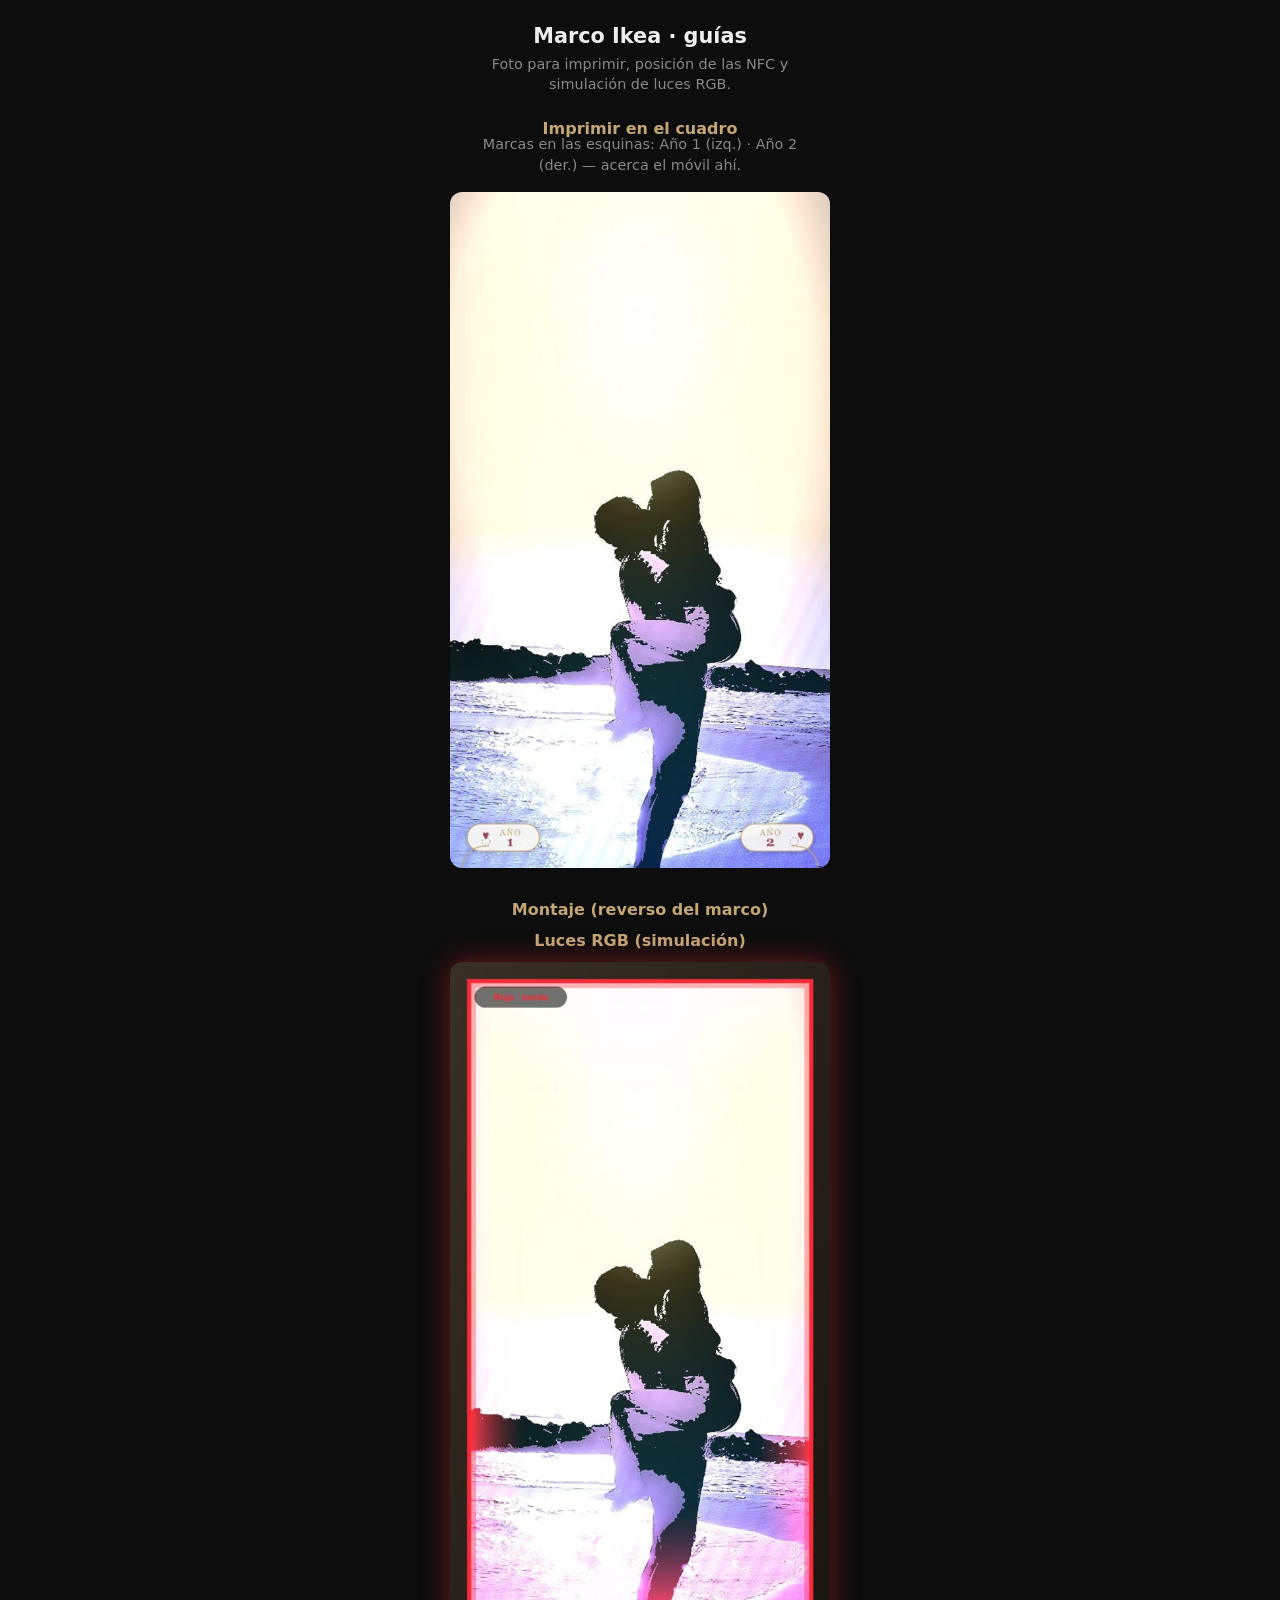
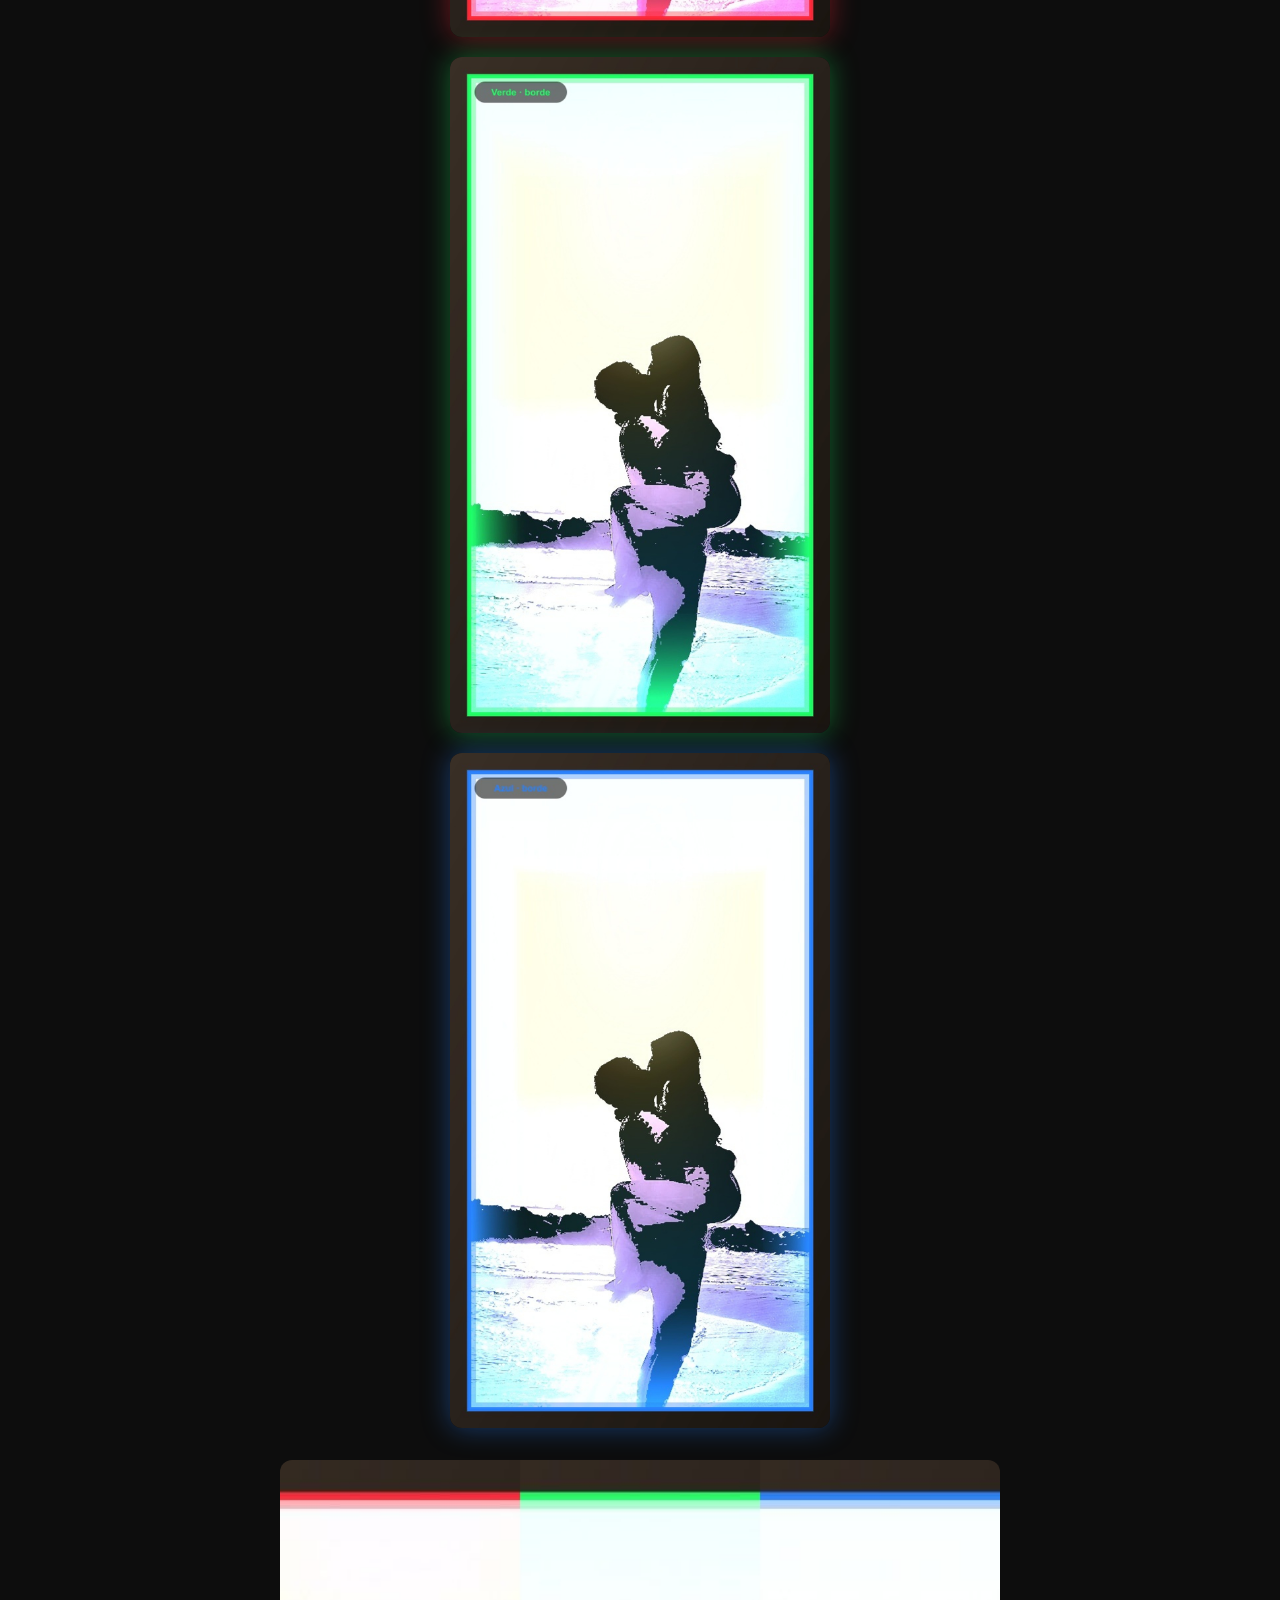
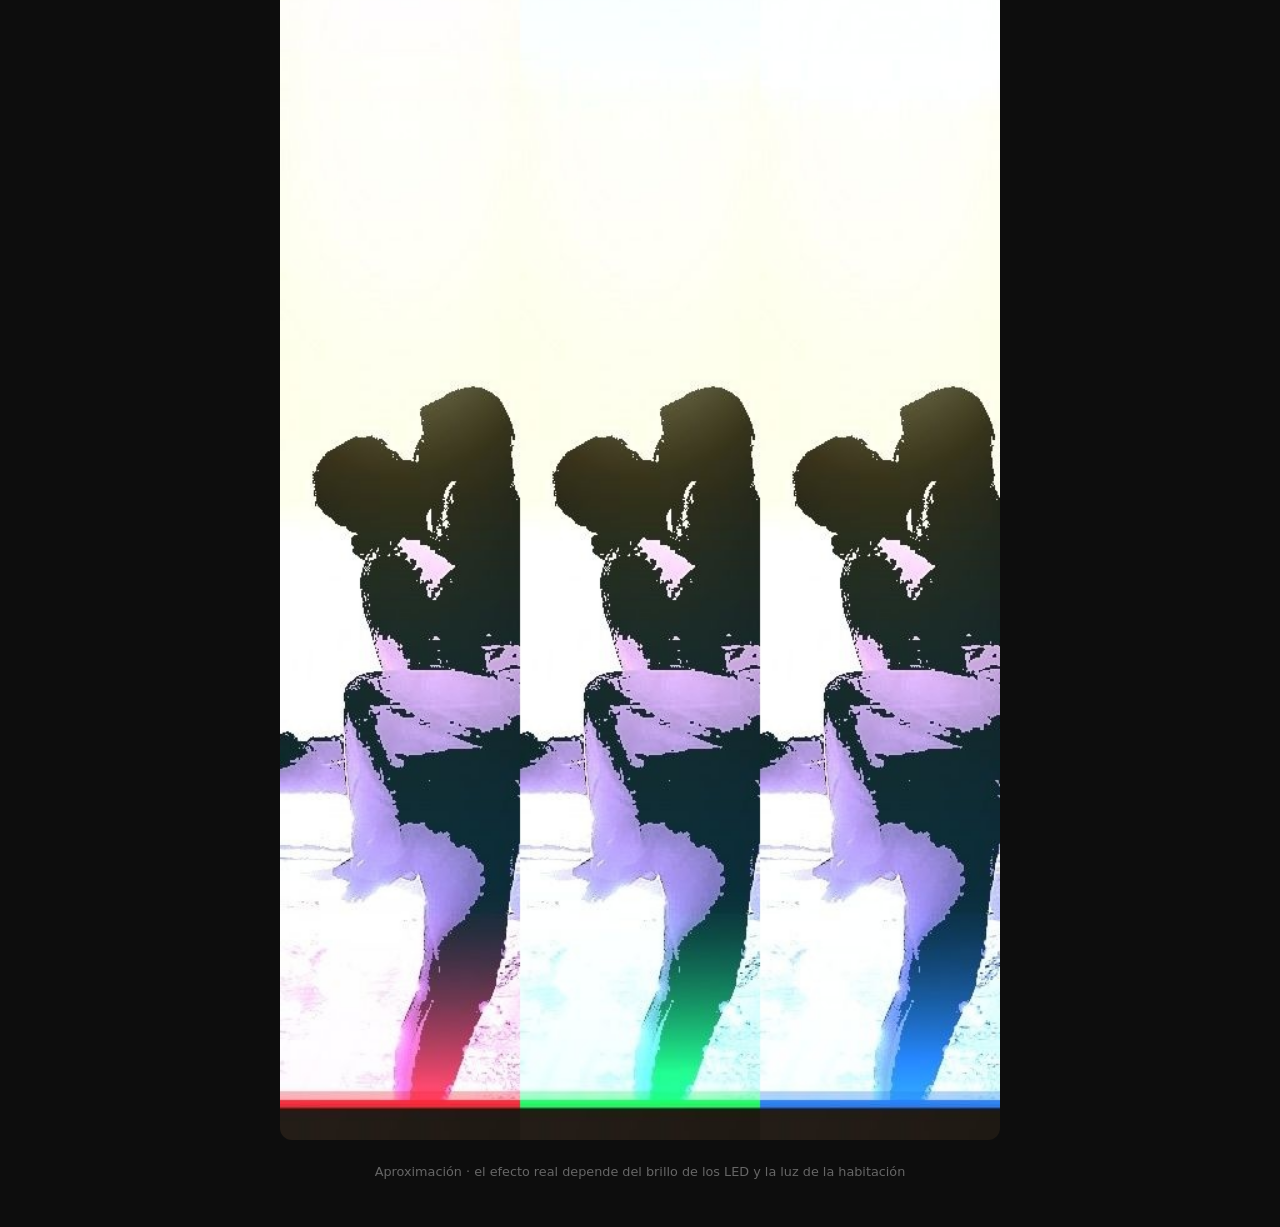
<file: images/marco/preview.html>
<!DOCTYPE html>
<html lang="es">
<head>
  <meta charset="UTF-8">
  <meta name="viewport" content="width=device-width, initial-scale=1">
  <meta name="robots" content="noindex, nofollow">
  <title>Preview marco Ikea · luz de borde</title>
  <style>
    *{box-sizing:border-box;margin:0;padding:0}
    body{font-family:system-ui,sans-serif;background:#0d0d0d;color:#eee;padding:1.5rem 1rem 3rem}
    h1{text-align:center;font-size:1.3rem;margin-bottom:.35rem}
    p.sub{text-align:center;color:#888;font-size:.9rem;margin-bottom:1.5rem;max-width:36ch;margin-left:auto;margin-right:auto;line-height:1.45}
    .grid{display:grid;gap:1.25rem;max-width:380px;margin:0 auto}
    .card{border-radius:12px;overflow:hidden}
    .card img{width:100%;display:block}
    .card.rojo{box-shadow:0 0 28px rgba(255,40,55,.4)}
    .card.verde{box-shadow:0 0 28px rgba(30,255,100,.35)}
    .card.azul{box-shadow:0 0 28px rgba(40,130,255,.4)}
    .compare{max-width:720px;margin:2rem auto 0;border-radius:12px;overflow:hidden}
    .compare img{width:100%;display:block}
    .note{text-align:center;color:#666;font-size:.8rem;margin-top:1.5rem}
  </style>
</head>
<body>
  <h1>Marco Ikea · guías</h1>
  <p class="sub">Foto para imprimir, posición de las NFC y simulación de luces RGB.</p>

  <h2 style="text-align:center;font-size:1rem;color:#c4a574;margin:1.5rem 0 .75rem">Imprimir en el cuadro</h2>
  <p class="sub" style="margin-top:-1rem;margin-bottom:1rem">Marcas en las esquinas: Año 1 (izq.) · Año 2 (der.) — acerca el móvil ahí.</p>
  <figure class="compare" style="max-width:380px;margin:0 auto 2rem">
    <img src="foto-marco-rgb-hd.jpg" alt="Foto para imprimir con marcas">
  </figure>

  <h2 style="text-align:center;font-size:1rem;color:#c4a574;margin-bottom:.75rem">Montaje (reverso del marco)</h2>

  <h2 style="text-align:center;font-size:1rem;color:#c4a574;margin-bottom:.75rem">Luces RGB (simulación)</h2>
  <div class="grid">
    <figure class="card rojo"><img src="foto-marco-borde-rojo-hd.jpg" alt="Borde rojo"></figure>
    <figure class="card verde"><img src="foto-marco-borde-verde-hd.jpg" alt="Borde verde"></figure>
    <figure class="card azul"><img src="foto-marco-borde-azul-hd.jpg" alt="Borde azul"></figure>
  </div>
  <figure class="compare">
    <img src="foto-marco-borde-comparativa.jpg" alt="Comparativa borde RGB">
  </figure>
  <p class="note">Aproximación · el efecto real depende del brillo de los LED y la luz de la habitación</p>
</body>
</html>
</file>
